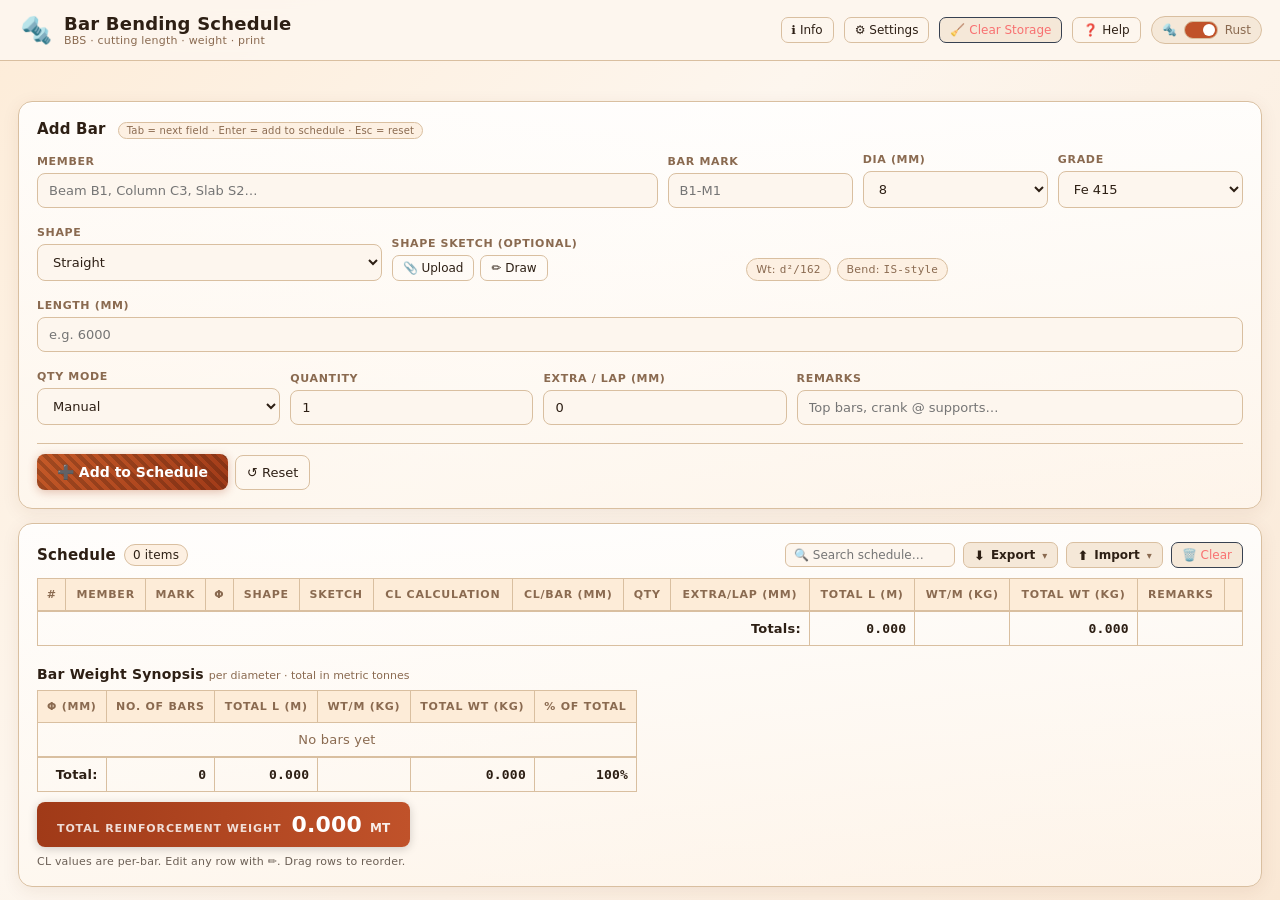
<file: index.html>
<!doctype html>
<html lang="en" data-theme="light">
<head>
<meta charset="utf-8" />
<meta name="viewport" content="width=device-width,initial-scale=1" />
<title>Bar Bending Schedule (BBS)</title>
<link rel="icon" href="data:image/svg+xml,<svg xmlns=%22http://www.w3.org/2000/svg%22 viewBox=%220 0 100 100%22><text y=%22.9em%22 font-size=%2290%22>%F0%9F%94%A9</text></svg>" />
<link rel="stylesheet" href="bbs/bbs.css" />
<script src="https://accounts.google.com/gsi/client" async defer></script>
</head>
<body>

<!-- ============ HEADER ============ -->
<header>
  <div class="wrap brand">
    <div class="logo" aria-hidden="true"></div>
    <div>
      <h1>Bar Bending Schedule</h1>
      <div class="subtle">BBS · cutting length · weight · print</div>
    </div>
    <div class="space"></div>
    <button class="btn small ghost" id="btnInfo"     title="Project Info (Alt+I)">ℹ️ Info</button>
    <button class="btn small ghost" id="btnSettings" title="Settings (Alt+S)">⚙️ Settings</button>
    <button class="btn small ghost danger" id="clearStorage" title="Erase all saved data (schedule, project info, settings, theme) and reset to defaults">🧹 Clear Storage</button>
    <button class="btn small ghost" id="btnHelp"     title="Help (Alt+H)">❓ Help</button>
    <button class="theme-toggle" id="themeToggle" title="Toggle theme">
      <span id="themeIcon">🔩</span>
      <div class="theme-toggle-track"><div class="theme-toggle-knob"></div></div>
      <span id="themeLabel">Rust</span>
    </button>
  </div>
</header>

<main class="wrap" style="margin-top:14px;display:flex;flex-direction:column;gap:14px">

  <!-- ============ PANELS (Info / Settings) ============ -->
  <div id="panelSlot">
    <section class="card collapsed" id="infoPanel" aria-live="polite">
      <h2 class="card-title">Project Information</h2>
      <div class="info-grid">
        <div class="info-col-main">
          <div class="fgroup">
            <label for="infoHeader">Header <span class="subtle">(optional)</span></label>
            <textarea id="infoHeader" rows="2" placeholder="e.g., ABC Structural Engineers Pvt. Ltd.&#10;Dept. of Civil Engineering, Mumbai"></textarea>
          </div>
          <div class="fgroup">
            <label for="infoProject">Name of Work</label>
            <textarea id="infoProject" rows="2" placeholder="e.g., Residential Block A – Ground Floor&#10;Construction of RCC Slab over Plinth Beam"></textarea>
          </div>
        </div>
        <div class="info-col-side">
          <div class="fgroup">
            <label for="infoAgency">Name of Agency</label>
            <input type="text" id="infoAgency" placeholder="e.g., PWD Division No. 2">
          </div>
          <div class="fgroup">
            <label for="infoRef">Reference</label>
            <textarea id="infoRef" rows="3" placeholder="DWG-S-101, Rev. 2&#10;Estimate No. 45/2024"></textarea>
          </div>
        </div>
      </div>
      <div class="toolbar">
        <button class="btn small primary" id="saveInfo">💾 Save Info</button>
        <button class="btn small ghost"   id="clearInfo">Clear</button>
      </div>
      <div class="footer">This info appears in print headers and exports.</div>
    </section>

    <section class="card collapsed" id="settingsPanel" aria-live="polite">
      <h2 class="card-title">Settings</h2>
      <div class="frow">
        <div class="fgroup fg-4"><label for="unitMethod">Unit weight method</label>
          <select id="unitMethod"><option value="d2over162" selected>d²/162 (kg/m)</option><option value="density">π/4·(d/1000)²·ρ (kg/m)</option></select>
          <div class="subtle">ρ defaults to 7850 kg/m³</div></div>
        <div class="fgroup fg-2"><label for="density">Steel density ρ (kg/m³)</label>
          <input id="density" type="number" step="1" value="7850" /></div>
      </div>
      <div class="frow">
        <span class="flabel" style="flex:0 0 100%">Hook length multipliers (× bar dia)</span>
        <div class="fgroup fg-1"><label for="hook90">90°</label><input id="hook90"   type="number" step="0.1" value="10" /></div>
        <div class="fgroup fg-1"><label for="hook135">135°</label><input id="hook135" type="number" step="0.1" value="12" /></div>
        <div class="fgroup fg-1"><label for="hook180">180°</label><input id="hook180" type="number" step="0.1" value="14" /></div>
      </div>
      <div class="frow">
        <span class="flabel" style="flex:0 0 100%">Bend deduction multipliers (× bar dia)</span>
        <div class="fgroup fg-1"><label for="ded45">45°</label><input id="ded45"   type="number" step="0.1" value="1" /></div>
        <div class="fgroup fg-1"><label for="ded90">90°</label><input id="ded90"   type="number" step="0.1" value="2" /></div>
        <div class="fgroup fg-1"><label for="ded135">135°</label><input id="ded135" type="number" step="0.1" value="3" /></div>
      </div>
      <div class="toolbar">
        <button class="btn small" id="saveSettings">Save</button>
        <button class="btn small ghost" id="resetSettings">Reset Defaults</button>
        <button class="btn small" id="recalcAll" title="Recalculate cutting lengths & weights for every row using the current settings">🔄 Recalculate</button>
      </div>
      <div class="footer">Adjust for your local code/standard.</div>
    </section>
  </div>

  <!-- ============ ADD BAR FORM ============ -->
  <section class="card" id="addBarCard">
    <h2 class="card-title">Add Bar
      <span class="kbhint">Tab = next field · Enter = add to schedule · Esc = reset</span>
    </h2>

    <form id="barForm" autocomplete="off">

      <!-- ROW 1 — Identity -->
      <div class="frow">
        <div class="fgroup fg-4" data-tip="Member this bar belongs to">
          <label for="member">Member</label>
          <input id="member" tabindex="1" placeholder="Beam B1, Column C3, Slab S2…" />
        </div>
        <div class="fgroup fg-1" data-tip="Unique bar mark / tag">
          <label for="mark">Bar Mark</label>
          <input id="mark" tabindex="2" placeholder="B1-M1" />
        </div>
        <div class="fgroup fg-1" data-tip="Bar cross-section diameter">
          <label for="dia">Dia (mm)</label>
          <select id="dia" tabindex="3">
            <option value="6">6</option>
            <option value="8" selected>8</option>
            <option value="10">10</option>
            <option value="12">12</option>
            <option value="16">16</option>
            <option value="20">20</option>
            <option value="25">25</option>
            <option value="28">28</option>
            <option value="32">32</option>
          </select>
        </div>
        <div class="fgroup fg-1" data-tip="Steel grade / standard">
          <label for="grade">Grade</label>
          <select id="grade" tabindex="4">
            <option>Fe 415</option><option>Fe 500</option><option>Fe 550</option><option>Other</option>
          </select>
        </div>
      </div>

      <!-- ROW 2 — Shape + Sketch -->
      <div class="frow">
        <div class="fgroup fg-2" data-tip="Select the bar bending shape">
          <label for="shape">Shape</label>
          <select id="shape" tabindex="5">
            <option value="straight">Straight</option>
            <option value="hook-semi">Straight + Semi-Circular Hook (180°)</option>
            <option value="hook-L">Straight + L-Hook (90°)</option>
            <option value="L">L-Bar</option>
            <option value="U">U-Bar</option>
            <option value="stirrup">Stirrup / Link</option>
            <option value="circle">Circular / Ring</option>
            <option value="spiral">Spiral / Helix</option>
            <option value="crank">Crank Bar</option>
            <option value="chair">Chair / Spacer</option>
            <option value="custom">Other / Custom</option>
          </select>
        </div>
        <div class="fgroup fg-2" data-tip="Attach or draw a shape sketch">
          <span class="flabel">Shape Sketch <span class="subtle">(optional)</span></span>
          <div class="sketch-row">
            <input type="file" id="shapeFile" accept="image/jpeg,image/png,image/svg+xml" style="display:none" tabindex="-1">
            <button type="button" id="shapeUploadBtn" class="btn small ghost" tabindex="6">📎 Upload</button>
            <button type="button" id="shapeDrawBtn"   class="btn small ghost" tabindex="7">✏️ Draw</button>
            <button type="button" id="shapeClearBtn"  class="btn small ghost" tabindex="-1" style="display:none">✕ Clear</button>
            <img id="shapePreview" alt="preview" style="display:none;width:80px;height:40px;object-fit:contain;border:1px solid var(--border);border-radius:6px;padding:2px" />
          </div>
        </div>
        <div class="fgroup fg-3 chips-group">
          <span class="flabel" aria-hidden="true">&nbsp;</span>
          <div style="display:flex;gap:6px;align-items:center;flex-wrap:wrap;padding-top:2px">
            <span class="chip">Wt: <span id="unitWtPreview" class="mono">d²/162</span></span>
            <span class="chip">Bend: <span id="bendRulePreview" class="mono">IS</span></span>
          </div>
        </div>
      </div>

      <!-- ROW 3 — Dimensions (shape-specific) -->
      <div id="dimBlock">

        <div class="shape shape-straight">
          <div class="frow">
            <div class="fgroup fg-2" data-tip="Total bar length before bending">
              <label for="straightLen">Length (mm)</label>
              <input id="straightLen" type="number" min="1" step="1" tabindex="10" placeholder="e.g. 6000" />
            </div>
          </div>
        </div>

        <div class="shape shape-L hidden">
          <div class="frow">
            <div class="fgroup fg-2"><label for="L_A">Long Leg A (mm)</label><input id="L_A" type="number" min="1" step="1" tabindex="10" /></div>
            <div class="fgroup fg-2"><label for="L_B">Short Leg B (mm)</label><input id="L_B" type="number" min="1" step="1" tabindex="11" /></div>
            <div class="fgroup fg-1"><label for="L_angle">Bend Angle</label>
              <select id="L_angle" tabindex="12"><option value="90">90°</option><option value="135">135°</option><option value="180">180°</option></select></div>
          </div>
        </div>

        <div class="shape shape-U hidden">
          <div class="frow">
            <div class="fgroup fg-2"><label for="U_A">Leg A (mm)</label><input id="U_A" type="number" min="1" step="1" tabindex="10" /></div>
            <div class="fgroup fg-2"><label for="U_B">Leg B (mm)</label><input id="U_B" type="number" min="1" step="1" tabindex="11" /></div>
            <div class="fgroup fg-2"><label for="U_C">Base C (mm)</label><input id="U_C" type="number" min="1" step="1" tabindex="12" /></div>
          </div>
        </div>

        <div class="shape shape-stirrup hidden">
          <div class="frow">
            <div class="fgroup fg-2"><label for="S_type">Stirrup Type</label>
              <select id="S_type" tabindex="10">
                <option value="2">2-Legged (Rect)</option>
                <option value="4">4-Legged (Rect)</option>
                <option value="4-master">4-Legged Master Ring</option>
                <option value="circle">Circular</option>
                <option value="diamond">Diamond</option>
                <option value="2-diamond">2-Legged Rect + Diamond</option>
              </select></div>
            <div class="fgroup fg-1 fg-stirrup-rect"><label for="S_A">A (mm)</label><input id="S_A" type="number" min="1" tabindex="11" /></div>
            <div class="fgroup fg-1 fg-stirrup-rect"><label for="S_B">B (mm)</label><input id="S_B" type="number" min="1" tabindex="12" /></div>
            <div class="fgroup fg-1 fg-stirrup-circ hidden"><label for="S_diaCirc">⌀ (mm)</label><input id="S_diaCirc" type="number" min="1" tabindex="13" /></div>
            <div class="fgroup fg-1"><label for="S_cover">Cover (mm)</label><input id="S_cover" type="number" value="25" min="0" tabindex="14" /></div>
            <div class="fgroup fg-1"><label for="S_angle">Hook Angle</label>
              <select id="S_angle" tabindex="15"><option value="90">90°</option><option value="135" selected>135°</option><option value="180">180°</option></select></div>
          </div>
        </div>

        <div class="shape shape-circle hidden">
          <div class="frow">
            <div class="fgroup fg-2"><label for="C_dia">Clear Inner ⌀ (mm)</label><input id="C_dia" type="number" min="1" step="1" tabindex="10" /></div>
          </div>
        </div>

        <div class="shape shape-spiral hidden">
          <div class="frow">
            <div class="fgroup fg-2"><label for="SP_dia">Clear Inner ⌀ (mm)</label><input id="SP_dia" type="number" min="1" step="1" tabindex="10" /></div>
            <div class="fgroup fg-1"><label for="SP_pitch">Pitch (mm)</label><input id="SP_pitch" type="number" min="1" step="1" tabindex="11" /></div>
            <div class="fgroup fg-1"><label for="SP_turns">Turns</label><input id="SP_turns" type="number" min="1" step="1" tabindex="12" /></div>
          </div>
        </div>

        <div class="shape shape-crank hidden">
          <div class="frow">
            <div class="fgroup fg-2"><label for="CR_span">Clear Span (mm)</label><input id="CR_span" type="number" min="1" step="1" tabindex="10" /></div>
            <div class="fgroup fg-2"><label for="CR_depth">Effective Depth (mm)</label><input id="CR_depth" type="number" min="1" step="1" tabindex="11" /></div>
            <div class="fgroup fg-1"><label for="CR_angle">Crank Angle (°)</label><input id="CR_angle" type="number" min="1" max="90" step="1" value="45" tabindex="12" /></div>
          </div>
        </div>

        <div class="shape shape-chair hidden">
          <div class="frow">
            <div class="fgroup fg-1"><label for="CH_height">Height (mm)</label><input id="CH_height" type="number" min="1" step="1" tabindex="10" /></div>
            <div class="fgroup fg-1"><label for="CH_top">Top Length (mm)</label><input id="CH_top" type="number" min="1" step="1" tabindex="11" /></div>
            <div class="fgroup fg-1"><label for="CH_base">Base Length (mm)</label><input id="CH_base" type="number" min="1" step="1" tabindex="12" /></div>
          </div>
        </div>

        <div class="shape shape-hook-semi hidden">
          <div class="frow">
            <div class="fgroup fg-3"><label for="HS_len">Bar Length A (mm)</label>
              <input id="HS_len" type="number" min="1" step="1" tabindex="10" placeholder="e.g. 3000" /></div>
            <div class="fgroup fg-2"><label for="HS_ends">Hook at</label>
              <select id="HS_ends" tabindex="11">
                <option value="both">Both ends</option>
                <option value="one">One end</option>
              </select></div>
          </div>
        </div>

        <div class="shape shape-hook-L hidden">
          <div class="frow">
            <div class="fgroup fg-3"><label for="HL_len">Bar Length A (mm)</label>
              <input id="HL_len" type="number" min="1" step="1" tabindex="10" placeholder="e.g. 3000" /></div>
            <div class="fgroup fg-2"><label for="HL_ends">Hook at</label>
              <select id="HL_ends" tabindex="11">
                <option value="both">Both ends</option>
                <option value="one">One end</option>
              </select></div>
          </div>
        </div>

        <div class="shape shape-custom hidden">
          <div class="frow">
            <div class="fgroup fg-3"><label for="customCalc">Calculation (optional)</label><input id="customCalc" type="text" placeholder="Override CL calc display" tabindex="9" /></div>
          </div>
          <div class="frow">
            <div class="fgroup fg-7">
              <span class="flabel">Custom Legs (mm) &amp; Bends (°)</span>
              <div class="subtle">Add legs, bends, and hooks sequentially. Deductions and hooks are auto-applied.</div>
            </div>
          </div>
          <div id="customList" class="custom-list"></div>
          <div class="toolbar">
            <button type="button" class="btn small" id="addLeg" tabindex="10">➕ Leg</button>
            <button type="button" class="btn small" id="addBend" tabindex="11">➕ Bend</button>
            <button type="button" class="btn small" id="addHook" tabindex="12">➕ Hook</button>
            <div class="space"></div>
            <span class="subtle">Preview CL: <span id="customPreview" class="badge mono">0</span> mm</span>
          </div>
        </div>
      </div>

      <!-- ROW 4 — Quantity -->
      <div class="frow">
        <div class="fgroup fg-1"><label for="qtyMode">Qty Mode</label>
          <select id="qtyMode" tabindex="20">
            <option value="manual">Manual</option>
            <option value="spacing">By spacing</option>
          </select></div>
        <div class="fgroup fg-1 qty-manual"><label for="qty">Quantity</label>
          <input id="qty" type="number" min="1" step="1" value="1" tabindex="21" /></div>
        <div class="fgroup fg-1 qty-spacing hidden"><label for="spacing">Spacing (mm)</label>
          <input id="spacing" type="number" min="1" step="1" tabindex="21" /></div>
        <div class="fgroup fg-2 qty-spacing hidden"><label for="span">Span / CL (mm)</label>
          <input id="span" type="number" min="1" step="1" tabindex="22" /></div>
        <div class="fgroup fg-1 qty-spacing hidden"><label for="offsetStart">Start offset (mm)</label>
          <input id="offsetStart" type="number" min="0" step="1" value="0" tabindex="23" /></div>
        <div class="fgroup fg-1 qty-spacing hidden"><label for="offsetEnd">End offset (mm)</label>
          <input id="offsetEnd" type="number" min="0" step="1" value="0" tabindex="24" /></div>
        <div class="fgroup fg-1" data-tip="Added to cutting length per bar — e.g. lap / development length"><label for="extraLen">Extra / Lap (mm)</label>
          <input id="extraLen" type="number" min="0" step="1" value="0" tabindex="25" placeholder="0" /></div>
        <div class="fgroup fg-2"><label for="remarks">Remarks</label>
          <input id="remarks" tabindex="26" placeholder="Top bars, crank @ supports…" /></div>
      </div>

      <!-- ROW 5 — Submit -->
      <div class="toolbar form-actions">
        <button class="btn primary submit-btn" type="submit" tabindex="30">➕ Add to Schedule</button>
        <button id="reset" type="button" class="btn ghost" tabindex="31">↺ Reset</button>
        <span class="nav-record-btns" style="display:none">
          <button type="button" id="prevRecord" class="btn small ghost" tabindex="-1" title="Previous record">◀</button>
          <button type="button" id="nextRecord" class="btn small ghost" tabindex="-1" title="Next record">▶</button>
          <span id="recordNavInfo" style="font-size:11px;color:var(--muted);white-space:nowrap;padding:0 2px">0 / 0</span>
        </span>
        <div class="space"></div>
        <span id="formFeedback" class="form-feedback" aria-live="polite"></span>
      </div>
    </form>
  </section>

  <!-- ============ SCHEDULE TABLE ============ -->
  <section class="card" id="scheduleSection">
    <div class="flex">
      <h2 style="margin:0">Schedule</h2>
      <span class="pill" id="countBadge">0 items</span>
      <div class="space"></div>
      <input type="search" id="searchInput" placeholder="🔍 Search schedule…" style="width:170px;padding:4px 8px;font-size:12px;border:1px solid var(--border);border-radius:6px;background:var(--input-bg);color:var(--text)" />
      <div class="menu-wrap">
        <button type="button" class="btn small menu-trigger" id="exportMenuBtn"
          aria-haspopup="true" aria-expanded="false" aria-controls="exportMenu" title="Export the schedule">
          <span class="mt-ico">⬇️</span> Export <span class="mt-caret" aria-hidden="true">▾</span>
        </button>
        <div class="toolbar-menu" id="exportMenu" role="menu" aria-label="Export schedule">
          <div class="tm-label">Export as</div>
          <button type="button" class="options-item" id="exportCSV" role="menuitem">
            <span class="oi-ico">⬇️</span><span class="oi-txt">CSV Spreadsheet</span><span class="oi-ext">.csv</span></button>
          <button type="button" class="options-item" id="saveJSON" role="menuitem">
            <span class="oi-ico">💾</span><span class="oi-txt">Project File</span><span class="oi-ext">.json</span></button>
          <div class="tm-sep"></div>
          <button type="button" class="options-item keep-open" id="printBBS" role="menuitem">
            <span class="oi-ico">📄</span><span class="oi-txt">PDF Document</span><span class="oi-ext">.pdf</span></button>
          <label class="options-item toggle-item" id="pdfTexturedLabel"
            title="Draw the ribbed/3D rebar texture in the PDF (vector — larger file). Off = clean centreline (smallest).">
            <span class="oi-ico">🧬</span><span class="oi-txt">Textured rebar in PDF</span>
            <input type="checkbox" id="pdfTextured" class="oi-check">
          </label>
          <div class="tm-sep"></div>
          <button type="button" class="options-item" id="regenSketches" role="menuitem"
            title="Rebuild the vector model for every saved sketch so old sketches render at full size in PDF">
            <span class="oi-ico">🔄</span><span class="oi-txt">Regenerate sketches</span></button>
          <div class="tm-sep"></div>
          <button type="button" class="options-item" id="driveBackup" role="menuitem">
            <span class="oi-ico">☁️</span><span class="oi-txt">Google Drive Backup</span></button>
        </div>
      </div>
      <div class="menu-wrap">
        <button type="button" class="btn small menu-trigger" id="importMenuBtn"
          aria-haspopup="true" aria-expanded="false" aria-controls="importMenu" title="Import a schedule">
          <span class="mt-ico">⬆️</span> Import <span class="mt-caret" aria-hidden="true">▾</span>
        </button>
        <div class="toolbar-menu" id="importMenu" role="menu" aria-label="Import schedule">
          <div class="tm-label">Import from</div>
          <button type="button" class="options-item" id="importCSV" role="menuitem">
            <span class="oi-ico">⬆️</span><span class="oi-txt">CSV Spreadsheet</span><span class="oi-ext">.csv</span></button>
          <button type="button" class="options-item" id="loadJSON" role="menuitem">
            <span class="oi-ico">💾</span><span class="oi-txt">Project File</span><span class="oi-ext">.json</span></button>
          <div class="tm-sep"></div>
          <button type="button" class="options-item" id="driveRestore" role="menuitem">
            <span class="oi-ico">☁️</span><span class="oi-txt">Google Drive Restore</span></button>
        </div>
      </div>
      <button class="btn small danger" id="clearAll">🗑️ Clear</button>
    </div>

    <div id="printWrapper">
      <div id="printHeader">
        <div id="pmHeaderTitle" style="display:none"></div>
        <div id="printTitle">BAR BENDING SCHEDULE (BBS)</div>
        <table class="print-meta-table"><tbody>
          <tr><td class="pml">Name of Work</td><td class="pmv" id="pmProject" colspan="3">-</td></tr>
          <tr><td class="pml">Name of Agency</td><td class="pmv" id="pmAgency" colspan="3">-</td></tr>
          <tr><td class="pml">Reference</td><td class="pmv" id="pmRef" colspan="3">-</td></tr>
        </tbody></table>
      </div>
      <div id="bbsTableContainer" style="overflow:auto;margin-top:10px">
        <table id="bbsTable">
          <thead><tr>
            <th>#</th><th>Member</th><th>Mark</th><th>Φ</th>
            <th>Shape</th><th>Sketch</th><th>CL Calculation</th><th>CL/Bar (mm)</th>
            <th>Qty</th><th>Extra/Lap (mm)</th><th>Total L (m)</th><th>Wt/m (kg)</th>
            <th>Total Wt (kg)</th><th>Remarks</th><th></th>
          </tr></thead>
          <tbody id="tbody"></tbody>
          <tfoot><tr>
            <td colspan="10" class="right">Totals:</td>
            <td class="mono right" id="sumLen">0.000</td>
            <td></td>
            <td class="mono right" id="sumWt">0.000</td>
            <td colspan="2"></td>
          </tr></tfoot>
        </table>
      </div>
      <div id="wtSynopsis" class="wt-synopsis">
        <h3>Bar Weight Synopsis <span class="ws-sub">per diameter · total in metric tonnes</span></h3>
        <div style="overflow:auto">
          <table id="wtSynTable">
            <thead><tr>
              <th>Φ (mm)</th><th>No. of Bars</th><th>Total L (m)</th>
              <th>Wt/m (kg)</th><th>Total Wt (kg)</th><th>% of total</th>
            </tr></thead>
            <tbody id="diaWeightBody"></tbody>
            <tfoot><tr>
              <td class="right">Total:</td>
              <td class="mono right" id="dwBars">0</td>
              <td class="mono right" id="dwLen">0.000</td>
              <td></td>
              <td class="mono right" id="dwKg">0.000</td>
              <td class="mono right" id="dwPct">100%</td>
            </tr></tfoot>
          </table>
        </div>
        <div class="wt-tot">
          <span class="wt-tot-label">Total reinforcement weight</span>
          <span class="wt-tot-val"><span id="dwMT">0.000</span> <small>MT</small></span>
        </div>
      </div>
    </div>
    <div class="footer">CL values are per-bar. Edit any row with ✏️. Drag rows to reorder.</div>
  </section>
</main>

<!-- Help dialog -->
<dialog id="helpDlg">
  <form method="dialog" style="max-width:680px">
    <h3>How to use</h3>
    <table style="width:100%;border-collapse:collapse;font-size:13px">
      <tr><td style="padding:6px 8px;vertical-align:top;width:110px"><kbd>Tab</kbd></td><td style="padding:6px 8px">Move to next field</td></tr>
      <tr><td style="padding:6px 8px"><kbd>Shift+Tab</kbd></td><td style="padding:6px 8px">Move to previous field</td></tr>
      <tr><td style="padding:6px 8px"><kbd>Enter</kbd></td><td style="padding:6px 8px">Add bar to schedule (from any field)</td></tr>
      <tr><td style="padding:6px 8px"><kbd>Esc</kbd></td><td style="padding:6px 8px">Reset form</td></tr>
      <tr><td style="padding:6px 8px"><kbd>Alt+I</kbd></td><td style="padding:6px 8px">Open/close Project Info</td></tr>
      <tr><td style="padding:6px 8px"><kbd>Alt+S</kbd></td><td style="padding:6px 8px">Open/close Settings</td></tr>
    </table>
    <ol style="margin-top:12px">
      <li>Fill Member → Mark → Dia → Grade → Shape → Dimensions → Qty → Add.</li>
      <li>For <b>Custom</b>, add Legs and Bends in order. Bend deductions are auto-applied.</li>
      <li>Click <b>✏️ Draw</b> to sketch the bar shape with rebar strokes.</li>
      <li>Use <b>CSV / Save / Print</b> — all exports include project info.</li>
    </ol>
    <div class="toolbar"><button class="btn small">Close</button></div>
  </form>
</dialog>

<!-- Sketch enlarge lightbox -->
<dialog id="sketchDlg">
  <div id="sketchDlgHead">
    <span id="sketchDlgTitle">Shape Sketch</span>
    <button type="button" class="btn small ghost" id="sketchDlgClose" title="Close">✕</button>
  </div>
  <div id="sketchDlgBody"><img id="sketchDlgImg" alt="shape sketch" /></div>
</dialog>

<script src="bbs/db.js"></script>
<script src="bbs/lib/konva.min.js"></script>
<script src="bbs/lib/jspdf.umd.min.js"></script>
<script src="bbs/common.js"></script>
<script src="bbs/drive.js"></script>
<script src="bbs/shape-vector.js"></script>
<script src="bbs/bbs.js"></script>
<script src="bbs/shape-drawer.js"></script>
<script src="bbs/lib/papaparse.min.js"></script>
</body>
</html>
</file>
<file: bbs/bbs.css>
/* =========================================
   BBS — Screen Styles
   ========================================= */

/* ── Steel Theme (dark default) ── */
:root {
  --bg:#1a1f2e; --panel:#1e2535; --muted:#8a9ab8; --text:#dde3f0;
  --brand:#e07b39; --brand-2:#c0522a;
  --accent:#252d3f; --danger:#e05252; --ok:#4db87a; --warn:#e0a030;
  --chip:#141820; --border:#2e3a52; --input-bg:#141820;
  --focus:#7daee8; --focus-ring:0 0 0 3px rgba(125,174,232,.3);
  --toggle-bg:#252d3f; --toggle-knob:#5a6a88;
  --row-gap:10px; --card-pad:18px;
}

*{box-sizing:border-box}
html{height:100%}
body{
  min-height:100%;margin:0;overflow-y:auto;
  font-family:ui-sans-serif,'Segoe UI',system-ui,Arial,sans-serif;
  background:linear-gradient(135deg,#131720,#1a1f2e 40%,#1c2133);
  color:var(--text);letter-spacing:.2px;font-size:14px;
}

/* ---- Header ---- */
header{
  position:sticky;top:0;z-index:10;
  background:rgba(26,31,46,.9);backdrop-filter:blur(8px);
  border-bottom:1px solid var(--border);
}
.wrap{max-width:1280px;margin:0 auto;padding:12px 18px}
.brand{display:flex;gap:10px;align-items:center}
.logo{
  width:36px;height:36px;border-radius:9px;flex-shrink:0;
  display:flex;align-items:center;justify-content:center;
  font-size:26px;line-height:1;
}
.logo::before{content:"🔩"}
h1{font-size:18px;margin:0;font-weight:700}
h2{font-size:15px;font-weight:700;margin:0}
.card-title{
  display:flex;align-items:baseline;gap:12px;margin:0 0 14px 0;
}
.kbhint{
  font-size:10px;font-weight:400;color:var(--muted);
  background:var(--chip);border:1px solid var(--border);
  border-radius:999px;padding:2px 8px;white-space:nowrap;
}

/* ---- Cards ---- */
section.card{
  background:linear-gradient(180deg,rgba(255,255,255,.025),rgba(255,255,255,0));
  border:1px solid var(--border);border-radius:14px;
  padding:var(--card-pad);
  box-shadow:0 8px 28px rgba(0,0,0,.22),inset 0 1px 0 rgba(255,255,255,.03);
}
#settingsPanel.collapsed,#infoPanel.collapsed{display:none}

/* ---- Flexible form rows ---- */
.frow{
  display:flex;flex-wrap:wrap;gap:var(--row-gap);
  margin-bottom:var(--row-gap);align-items:flex-end;
}
.frow:last-child{margin-bottom:0}
.fgroup{display:flex;flex-direction:column;gap:5px;min-width:0}

/* fractional widths — fg-N out of 7 */
.fg-1{flex:1 1 80px}
.fg-2{flex:2 1 120px}
.fg-3{flex:3 1 160px}
.fg-4{flex:4 1 200px}
.fg-5{flex:5 1 240px}
.fg-6{flex:6 1 280px}
.fg-7{flex:7 1 320px}
.fg-stirrup-rect,
.fg-stirrup-circ{flex:1 1 80px}

/* ---- Labels ---- */
label,.flabel{
  font-size:11px;font-weight:600;color:var(--muted);
  text-transform:uppercase;letter-spacing:.06em;
  white-space:nowrap;
}
/* .flabel = a label-styled caption for a field group that has no single
   associated control (button rows, dynamic lists, layout spacers). Using a
   span avoids the "label not associated with a form field" warning. */
.flabel{display:block}

/* ---- Inputs / Selects / Textareas ---- */
input,select,button,textarea{
  background:var(--input-bg);border:1px solid var(--border);
  color:var(--text);border-radius:8px;padding:9px 11px;
  font:inherit;font-size:13px;width:100%;
  transition:border-color .15s,box-shadow .15s;
}
textarea{resize:vertical;min-height:54px;line-height:1.5}
select{cursor:pointer}

/* ---- Focus ring — clear keyboard indicator ---- */
input:focus,select:focus,textarea:focus,button:focus-visible{
  outline:none;
  border-color:var(--focus);
  box-shadow:var(--focus-ring);
}
/* hide number up/down spinner buttons on all engines */
input[type=number]{-moz-appearance:textfield;appearance:textfield}
input[type=number]::-webkit-outer-spin-button,
input[type=number]::-webkit-inner-spin-button{-webkit-appearance:none;margin:0;display:none}

/* ---- Buttons ---- */
button{
  width:auto;cursor:pointer;border-radius:8px;
  transition:transform .15s,box-shadow .15s,background .15s;
  white-space:nowrap;
}
button:hover{transform:translateY(-1px)}
button:active{transform:translateY(0)}
.btn.primary{
  background:
    repeating-linear-gradient(45deg,transparent,transparent 4px,rgba(0,0,0,.18) 4px,rgba(0,0,0,.18) 8px),
    linear-gradient(135deg,#c55a28,#a03a18);
  color:#fff;font-weight:700;border:0;
  box-shadow:0 2px 10px rgba(160,58,24,.3);
}
.btn.primary:hover{
  background:
    repeating-linear-gradient(45deg,transparent,transparent 4px,rgba(0,0,0,.22) 4px,rgba(0,0,0,.22) 8px),
    linear-gradient(135deg,#b04a18,#902a08);
  box-shadow:0 6px 20px rgba(160,58,24,.5);
  transform:translateY(-2px);
}
.btn.primary:focus-visible{
  outline:3px solid #e07b39;
  outline-offset:3px;
  box-shadow:0 0 0 5px rgba(224,123,57,.25);
  transform:translateY(-1px);
}
.submit-btn:hover,.submit-btn:focus-visible{
  background:
    repeating-linear-gradient(45deg,transparent,transparent 4px,rgba(0,0,0,.22) 4px,rgba(0,0,0,.22) 8px),
    linear-gradient(135deg,#b04a18,#902a08)!important;
  box-shadow:0 6px 24px rgba(160,58,24,.55)!important;
}
.btn.ghost{background:transparent}
.btn.warn{background:var(--accent);border-color:#374151;color:#fbbf24}
.btn.danger{background:var(--accent);border-color:#374151;color:#f87171}
.btn.small{padding:5px 10px;font-size:12px;border-radius:7px}
.submit-btn{padding:10px 20px;font-size:14px}
[data-theme="dark"] .submit-btn{
  background:
    repeating-linear-gradient(45deg,transparent,transparent 4px,rgba(255,255,255,.18) 4px,rgba(255,255,255,.18) 8px),
    linear-gradient(135deg,#7a8a9e,#4a5a6e,#6a7a8e);
  box-shadow:0 2px 10px rgba(74,90,110,.4);
}
[data-theme="dark"] .submit-btn:hover,
[data-theme="dark"] .submit-btn:focus-visible{
  background:
    repeating-linear-gradient(45deg,transparent,transparent 4px,rgba(255,255,255,.24) 4px,rgba(255,255,255,.24) 8px),
    linear-gradient(135deg,#6a7a8e,#3a4a5e,#5a6a7e) !important;
  box-shadow:0 6px 24px rgba(74,90,110,.55)!important;
}
.submit-btn.active{background:linear-gradient(135deg,#22a65e,#167f47)!important;box-shadow:0 2px 10px rgba(34,166,94,.4)!important}
.submit-btn.active:hover{box-shadow:0 6px 24px rgba(34,166,94,.55)!important}

/* ---- Header nav link (anchor styled as a ghost button) ---- */
a.nav-link{
  display:inline-flex;align-items:center;gap:5px;
  background:transparent;border:1px solid var(--border);
  color:var(--brand);border-radius:8px;padding:5px 12px;
  font-size:12px;font-weight:700;text-decoration:none;white-space:nowrap;
  transition:transform .15s,box-shadow .15s,border-color .15s,background .15s;
}
a.nav-link:hover{
  transform:translateY(-1px);border-color:var(--brand);
  background:color-mix(in srgb,var(--brand) 10%,transparent);
  box-shadow:0 3px 12px rgba(0,0,0,.15);
}

/* ---- Sketch row ---- */
.sketch-row{display:flex;align-items:center;gap:6px;flex-wrap:wrap}
.sketch-row button{width:auto}
#shapePreview{display:block;object-fit:contain;width:80px;height:40px;padding:2px;background:var(--input-bg);border-radius:6px;flex-shrink:0}

/* ---- Chips / pills / badges ---- */
.chip{
  display:inline-flex;align-items:center;gap:4px;
  background:var(--chip);border:1px solid var(--border);
  padding:4px 9px;border-radius:999px;color:var(--muted);font-size:11px;
}
.pill{
  padding:3px 8px;border-radius:999px;
  background:var(--chip);border:1px solid var(--border);font-size:12px;
}
.badge{font-weight:700;color:#0ea5e9}
.mono{font-family:ui-monospace,Menlo,Consolas,monospace}
.subtle{font-size:11px;color:var(--muted)}
.footer{opacity:.7;font-size:11px;margin-top:8px}
.flex{display:flex;gap:8px;align-items:center;flex-wrap:wrap}
.space{flex:1}
.toolbar{display:flex;flex-wrap:wrap;gap:7px;margin-top:10px;align-items:center}
.hidden{display:none!important}
.right{text-align:right}

/* ---- Add-bar form — extra breathing room between rows ---- */
#barForm .frow{margin-bottom:18px}
#barForm .frow:last-child{margin-bottom:0}
#barForm #dimBlock{margin-bottom:18px}

/* ---- Form feedback ---- */
.form-feedback{
  font-size:12px;font-weight:600;padding:4px 10px;
  border-radius:6px;transition:opacity .3s;
}
.form-feedback.ok  {color:var(--ok);background:rgba(34,197,94,.1)}
.form-feedback.err {color:var(--danger);background:rgba(239,68,68,.1)}
.form-feedback:empty{display:none}

/* ---- Form actions row ---- */
.form-actions{border-top:1px solid var(--border);padding-top:10px;margin-top:4px}

/* ---- Info panel 2-column grid ---- */
.info-grid{
  display:grid;
  grid-template-columns:3fr 2fr;
  gap:var(--row-gap);
  margin-bottom:var(--row-gap);
}
.info-col-main,.info-col-side{display:flex;flex-direction:column;gap:var(--row-gap)}
.info-col-side .fgroup:last-child{flex:1;display:flex;flex-direction:column}
.info-col-side .fgroup:last-child textarea{flex:1}
@media(max-width:580px){.info-grid{grid-template-columns:1fr}}

/* ---- Custom legs list ---- */
.custom-list{display:flex;flex-direction:column;gap:5px;margin:8px 0}
.custom-item{
  display:flex;gap:6px;align-items:center;flex-wrap:wrap;
  background:rgba(255,255,255,.02);border:1px solid var(--border);
  border-radius:8px;padding:6px 10px;
}
.custom-item input[type=number]{width:80px;flex:none;min-width:0}
.custom-item select{width:auto;flex:none;min-width:80px}
.custom-item .pill{font-size:11px;white-space:nowrap;margin-right:2px}
.custom-item .ci-unit{font-size:11px;color:var(--muted);white-space:nowrap}
.custom-item .ci-chk{display:flex;gap:4px;align-items:center;font-size:12px;white-space:nowrap;cursor:pointer}
.custom-item .ci-num{width:50px;flex:none;min-width:0;text-align:center}
.custom-item .ci-chk input{width:auto}

/* ---- Table ---- */
table{width:100%;border-collapse:collapse}
th,td{padding:9px 8px;border:1px solid var(--border);vertical-align:middle;font-size:13px}
thead th{
  position:sticky;top:0;background:#141820;
  font-size:11px;font-weight:700;color:var(--muted);
  text-transform:uppercase;letter-spacing:.07em;
}
tbody tr{cursor:default;transition:background .1s}
tbody tr:hover{background:rgba(255,255,255,.03)}
tbody tr:focus-within{background:rgba(56,189,248,.05);outline:2px solid var(--focus) inset}
tfoot td{border-top:2px solid var(--border);font-weight:700}
.dragging{opacity:.45}
.drag-over{border-top:2px solid var(--brand)}

/* ---- Bar weight synopsis (per diameter, total in MT) ---- */
.wt-synopsis{margin-top:20px}
.wt-synopsis h3{margin:0 0 8px;font-size:14px;font-weight:700}
.wt-synopsis h3 .ws-sub{font-size:11px;font-weight:400;color:var(--muted);text-transform:none;letter-spacing:0}
#wtSynTable{max-width:600px}
.wt-tot{margin-top:10px;display:flex;align-items:baseline;gap:10px;width:max-content;max-width:100%;background:linear-gradient(90deg,var(--brand-2),var(--brand));border-radius:8px;padding:10px 20px;box-shadow:0 2px 10px rgba(0,0,0,.18)}
.wt-tot-label{font-size:11px;font-weight:700;letter-spacing:.08em;text-transform:uppercase;color:rgba(255,255,255,.82)}
.wt-tot-val{font-size:22px;font-weight:800;font-variant-numeric:tabular-nums;color:#fff;white-space:nowrap}
.wt-tot-val small{font-size:12px;font-weight:700;color:#fff;opacity:.9}

/* ---- Print header (hidden on screen) ---- */
#printWrapper{display:block}
#printHeader{display:none}
/* Base styling so the header also renders correctly in the html2canvas PDF
   capture (which uses screen media, not the @media print rules below). */
#pmHeaderTitle{font-size:18px;font-weight:800;text-align:center;color:#000;margin-bottom:4px;letter-spacing:.03em}
#printTitle{font-size:16px;font-weight:700;text-align:center;color:#000;margin-bottom:8px;letter-spacing:.05em}
.print-meta-table{width:100%;border-collapse:collapse;font-size:11px;margin-bottom:8px;color:#000}
.print-meta-table td{border:1px solid #999;padding:4px 7px}
.print-meta-table .pml{font-weight:700;background:#f5f5f5;width:120px;white-space:nowrap}

/* =========================================
   Rust Theme (light)
   ========================================= */
[data-theme="light"]{
  --bg:#fdf6ee; --panel:#fff8f0; --muted:#8a6a50; --text:#2d1f14;
  --brand:#c0522a; --brand-2:#a03a18;
  --accent:#f5e8d8; --danger:#b83232; --ok:#4a8c3a; --warn:#b87020;
  --chip:#fdf0e2; --border:#d9bfa0; --input-bg:#fdf6ee;
  --focus:#c0522a; --focus-ring:0 0 0 3px rgba(192,82,42,.2);
  --toggle-bg:#f5e8d8; --toggle-knob:#a07050;
}
[data-theme="light"] body{
  background:linear-gradient(135deg,#fdecd8,#fdf6ee 40%,#fae8d5);
}
[data-theme="light"] header{background:rgba(253,246,238,.94)}
[data-theme="light"] section.card{
  background:linear-gradient(180deg,rgba(255,255,255,.85),rgba(255,248,240,.7));
  box-shadow:0 4px 18px rgba(100,50,20,.08),inset 0 1px 0 rgba(255,255,255,.9);
}
[data-theme="light"] thead th{background:#fdecd8}
[data-theme="light"] tbody tr:hover{background:rgba(192,82,42,.04)}
[data-theme="light"] #shapePreview{background:#fdf6ee!important}
[data-theme="dark"] #shapePreview{background:var(--input-bg)}
[data-theme="light"] .btn.primary{color:#fff}

/* =========================================
   Theme Toggle Pill
   ========================================= */
.theme-toggle{
  display:inline-flex;align-items:center;gap:7px;
  background:var(--toggle-bg);border-radius:999px;
  padding:4px 10px;border:1px solid var(--border);
  cursor:pointer;font-size:12px;color:var(--muted);
  transition:border-color .2s;width:auto;
}
.theme-toggle:hover{border-color:var(--brand)}
.theme-toggle-track{
  position:relative;width:34px;height:18px;
  background:var(--accent);border-radius:999px;border:1px solid var(--border);
  transition:background .25s;flex-shrink:0;
}
[data-theme="light"] .theme-toggle-track{background:var(--brand)}
.theme-toggle-knob{
  position:absolute;top:2px;left:2px;
  width:12px;height:12px;border-radius:50%;
  background:#94a3b8;transition:transform .25s,background .25s;
}
[data-theme="light"] .theme-toggle-knob{transform:translateX(16px);background:#fff}

/* =========================================
   Keyboard shortcut hint on focused field
   ========================================= */
[data-tip]{position:relative}
[data-tip]:focus-within::after{
  content:attr(data-tip);
  position:absolute;
  top:100%;
  left:0;
  margin-top:3px;
  z-index:20;
  background:var(--accent);
  border:1px solid var(--border);
  border-radius:6px;
  padding:4px 8px;
  font-size:10px;
  color:var(--muted);
  white-space:nowrap;
  pointer-events:none;
  box-shadow:0 4px 12px rgba(0,0,0,.25);
}

/* =========================================
   Shape Drawer Dialog
   ========================================= */
#shapeDrawerDlg{
  background:var(--panel);border:1px solid var(--border);border-radius:16px;
  padding:0;max-width:960px;width:97vw;color:var(--text);
  box-shadow:0 28px 70px rgba(0,0,0,.5);overflow:hidden;
}
#rebarCanvas{display:block;width:100%;height:460px}
#svgCanvasWrap{min-height:460px;background:#fff}
[data-theme="light"] #shapeDrawerDlg{background:#fff}
dialog{border:none}
dialog::backdrop{background:rgba(0,0,0,.6);backdrop-filter:blur(2px)}

/* Sketch enlarge lightbox */
#sketchDlg{
  padding:0;border-radius:14px;background:var(--panel);color:var(--text);
  max-width:92vw;max-height:92vh;box-shadow:0 28px 70px rgba(0,0,0,.5);overflow:hidden;
}
#sketchDlgHead{
  display:flex;align-items:center;gap:10px;
  padding:10px 14px;border-bottom:1px solid var(--border);
}
#sketchDlgTitle{font-weight:600;font-size:14px;flex:1;min-width:0;
  white-space:nowrap;overflow:hidden;text-overflow:ellipsis}
#sketchDlgBody{padding:16px;display:flex;align-items:center;justify-content:center;background:#fff}
#sketchDlgImg{max-width:84vw;max-height:78vh;width:auto;height:auto;object-fit:contain;display:block}

/* Options menu (triple-dot) */
.options-btn{font-size:18px;line-height:1;padding:2px 8px;letter-spacing:0}
.options-menu{display:none;position:absolute;right:0;top:100%;z-index:100;
  background:var(--panel);border:1px solid var(--border);border-radius:10px;
  box-shadow:0 8px 30px rgba(0,0,0,.2);padding:6px;min-width:130px;
  flex-direction:column;gap:2px}
.options-menu.open{display:flex}
.options-item{display:flex;align-items:center;gap:8px;width:100%;padding:8px 12px;
  font-size:13px;background:transparent;border:none;border-radius:7px;
  color:var(--text);cursor:pointer;white-space:nowrap}
.options-item:hover{background:var(--accent)}
.options-item.danger{color:#f87171}
.options-item.danger:hover{background:rgba(248,113,113,.1)}

/* =========================================
   Toolbar Export / Import dropdown menus
   ========================================= */
.menu-wrap{position:relative;display:inline-flex}

.menu-trigger{
  display:inline-flex;align-items:center;gap:6px;
  background:var(--accent);font-weight:600;
}
.menu-trigger .mt-ico{font-size:13px;line-height:1}
.menu-trigger .mt-caret{
  font-size:10px;color:var(--muted);margin-left:1px;
  transition:transform .2s cubic-bezier(.2,.8,.2,1),color .2s;
}
.menu-trigger:hover{border-color:var(--brand)}
.menu-trigger[aria-expanded="true"]{
  border-color:var(--brand);color:var(--brand);
  box-shadow:0 0 0 3px rgba(224,123,57,.16);transform:none;
}
.menu-trigger[aria-expanded="true"] .mt-caret{transform:rotate(180deg);color:var(--brand)}

.toolbar-menu{
  position:absolute;right:0;top:calc(100% + 7px);z-index:120;
  display:flex;flex-direction:column;gap:2px;
  min-width:214px;max-width:calc(100vw - 16px);box-sizing:border-box;padding:7px;
  background:var(--panel);
  border:1px solid var(--border);border-radius:12px;
  box-shadow:0 20px 46px -14px rgba(0,0,0,.6),0 2px 8px rgba(0,0,0,.3);
  opacity:0;visibility:hidden;pointer-events:none;
  transform:translateY(-8px) scale(.96);transform-origin:top right;
  transition:opacity .15s ease,transform .19s cubic-bezier(.2,.85,.25,1),visibility 0s linear .19s;
}
/* hairline accent on the top edge — blueprint detail */
.toolbar-menu::before{
  content:"";position:absolute;left:14px;right:14px;top:0;height:2px;
  background:linear-gradient(90deg,transparent,var(--brand),transparent);
  opacity:.5;border-radius:2px;
}
.toolbar-menu.open{
  opacity:1;visibility:visible;pointer-events:auto;transform:none;
  transition:opacity .15s ease,transform .19s cubic-bezier(.2,.85,.25,1),visibility 0s;
}
.tm-label{
  font-size:10px;font-weight:700;letter-spacing:.12em;text-transform:uppercase;
  color:var(--muted);padding:5px 10px 4px;
}
.tm-sep{height:1px;background:var(--border);margin:4px 8px;opacity:.7}

.toolbar-menu .options-item{
  display:flex;align-items:center;gap:10px;width:100%;
  padding:8px 10px;font-size:13px;border-radius:8px;
  background:transparent;border:none;color:var(--text);
  cursor:pointer;white-space:nowrap;text-align:left;
}
.toolbar-menu .options-item .oi-ico{width:20px;text-align:center;font-size:14px;flex-shrink:0}
.toolbar-menu .options-item .oi-txt{flex:1}
.toolbar-menu .options-item .oi-ext{
  font-family:ui-monospace,SFMono-Regular,Menlo,monospace;
  font-size:10px;font-weight:600;letter-spacing:.04em;
  color:var(--muted);background:var(--chip);
  border:1px solid var(--border);border-radius:5px;
  padding:1px 6px;flex-shrink:0;transition:border-color .15s,color .15s;
}
.toolbar-menu .options-item:hover{background:var(--accent)}
.toolbar-menu .options-item:hover .oi-ext{border-color:var(--brand);color:var(--brand)}
.toolbar-menu .options-item:focus-visible{outline:none;background:var(--accent);box-shadow:inset 0 0 0 1px var(--brand)}

/* textured-PDF toggle row */
.toolbar-menu .toggle-item{cursor:pointer;user-select:none}
.toolbar-menu .toggle-item .oi-check{
  width:34px;height:18px;flex-shrink:0;margin:0;padding:0;
  appearance:none;-webkit-appearance:none;
  background:var(--chip);border:1px solid var(--border);border-radius:999px;
  position:relative;cursor:pointer;transition:background .18s,border-color .18s;
}
.toolbar-menu .toggle-item .oi-check::after{
  content:"";position:absolute;top:1px;left:1px;width:14px;height:14px;border-radius:50%;
  background:var(--muted);transition:transform .18s cubic-bezier(.2,.8,.2,1),background .18s;
}
.toolbar-menu .toggle-item .oi-check:checked{background:rgba(224,123,57,.25);border-color:var(--brand)}
.toolbar-menu .toggle-item .oi-check:checked::after{transform:translateX(16px);background:var(--brand)}

/* staggered reveal of items on open */
.toolbar-menu.open > *{animation:tmItemIn .26s both}
.toolbar-menu.open > :nth-child(1){animation-delay:.02s}
.toolbar-menu.open > :nth-child(2){animation-delay:.05s}
.toolbar-menu.open > :nth-child(3){animation-delay:.08s}
.toolbar-menu.open > :nth-child(4){animation-delay:.11s}
.toolbar-menu.open > :nth-child(5){animation-delay:.14s}
.toolbar-menu.open > :nth-child(6){animation-delay:.17s}
@keyframes tmItemIn{from{opacity:0;transform:translateX(7px)}to{opacity:1;transform:none}}

@media (prefers-reduced-motion:reduce){
  .toolbar-menu,.menu-trigger .mt-caret{transition-duration:.001s}
  .toolbar-menu.open > *{animation:none}
}

/* keep dropdown chrome out of printed output */
@media print{.menu-wrap{display:none!important}}

/* =========================================
   Print
   ========================================= */
@media print {
  @page{margin:12mm 14mm}
  header,#infoPanel,#settingsPanel,#helpDlg,
  section.card > .card-title .kbhint,
  section.card > .toolbar,#barForm,
  #addBarCard,.form-actions,dialog{display:none!important}

  body{background:#fff!important;color:#000!important}
  main.wrap{display:block!important;padding:0!important;margin:0!important;max-width:100%!important}
  section.card{display:none!important;border:none!important;box-shadow:none!important;padding:0!important}
  #scheduleSection{display:block!important}

  #printHeader{display:block!important;margin-bottom:10px;color:#000!important}
  #pmHeaderTitle{font-size:18px;font-weight:800;text-align:center;color:#000!important;margin-bottom:4px;letter-spacing:.03em}
  #printTitle{font-size:16px;font-weight:700;text-align:center;border-bottom:2px solid #000;padding-bottom:6px;margin-bottom:8px;letter-spacing:.05em}

  .print-meta-table{width:100%;border-collapse:collapse;font-size:10px;margin-bottom:8px}
  .print-meta-table td{border:1px solid #999;padding:4px 7px;color:#000!important;background:#fff!important}
  .print-meta-table .pml{font-weight:700;color:#444!important;background:#f5f5f5!important;width:80px;white-space:nowrap}

  #bbsTableContainer{overflow:visible!important}
  #bbsTable{width:100%!important;border-collapse:collapse!important;font-size:10px!important;color:#000!important;background:#fff!important}
  #bbsTable th,#bbsTable td{border:1px solid #000!important;padding:5px 6px!important;text-align:center!important;color:#000!important;background:#fff!important}
  #bbsTable thead{display:table-header-group;font-weight:bold}
  #bbsTable tfoot{display:table-row-group;font-weight:bold}
  #bbsTable tr{page-break-inside:avoid}
  #bbsTable tbody tr td:last-child{display:none!important}
  #bbsTable tbody tr td img{max-width:65px!important;max-height:45px!important;object-fit:contain!important}

  .wt-synopsis{margin-top:14px!important;page-break-inside:avoid}
  .wt-synopsis h3{font-size:12px!important;color:#000!important}
  .wt-synopsis h3 .ws-sub{color:#444!important}
  #wtSynTable{width:auto!important;border-collapse:collapse!important;font-size:10px!important;color:#000!important;background:#fff!important}
  #wtSynTable th,#wtSynTable td{border:1px solid #000!important;padding:5px 6px!important;color:#000!important;background:#fff!important}
  .wt-tot{border:1px solid #000!important;background:#000!important}
  .wt-tot-label{color:#fff!important}
  .wt-tot-val{color:#fff!important}
  .wt-tot-val small{color:#fff!important}
}
</file>
